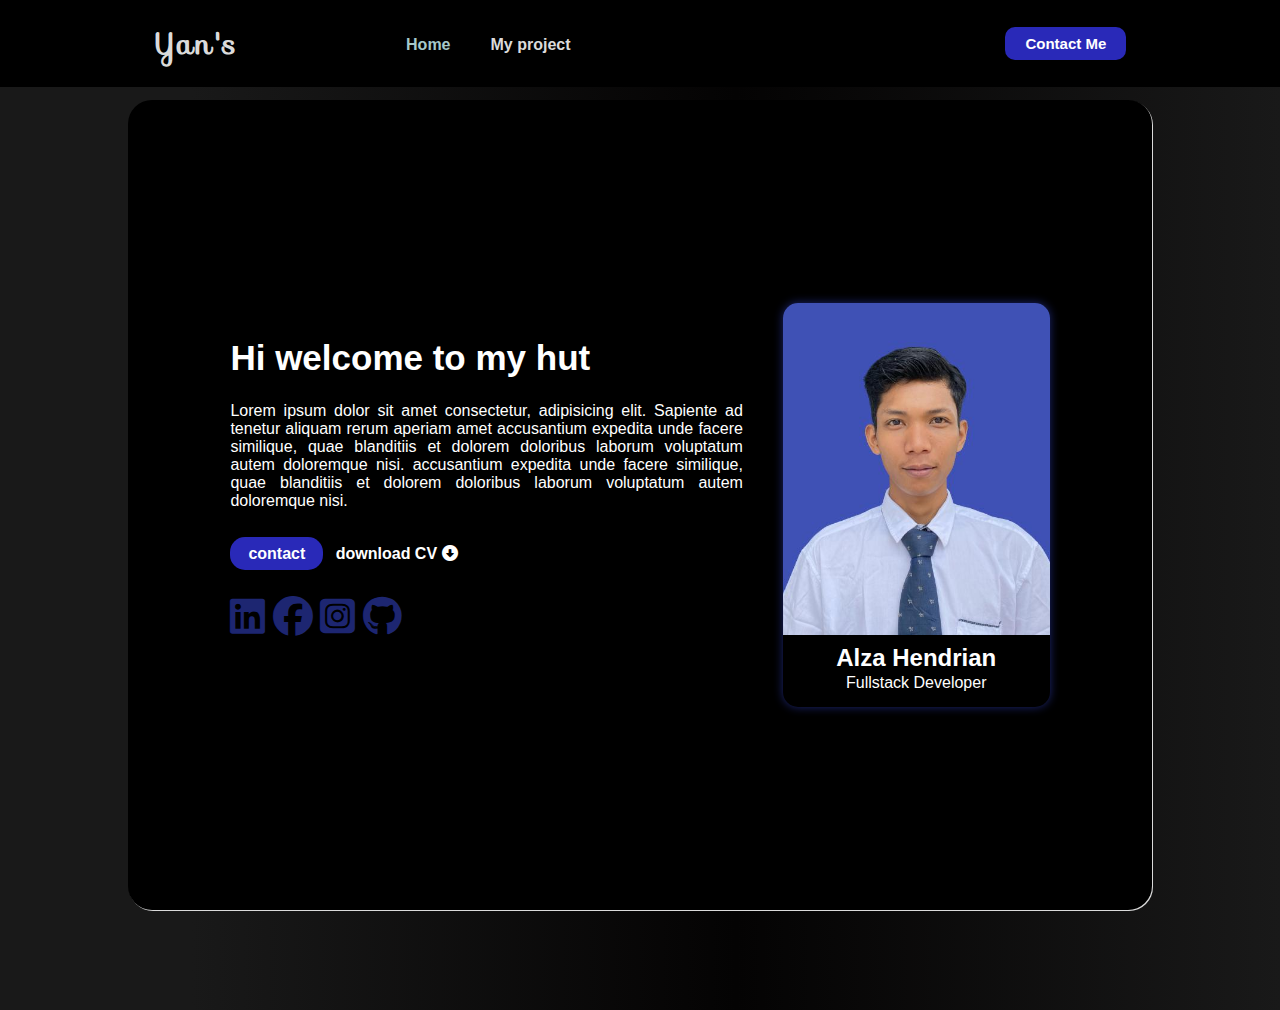
<file: index.html>
<!DOCTYPE html>
<html lang="en">
  <head>
    <meta charset="UTF-8" />
    <meta http-equiv="X-UA-Compatible" content="IE=edge" />
    <meta name="viewport" content="width=device-width, initial-scale=1.0" />
    <link rel="stylesheet" href="assets/CSS/all.css" />
    <link rel="stylesheet" href="assets/CSS/navbar.css" />
    <link
      rel="stylesheet"
      href="https://cdnjs.cloudflare.com/ajax/libs/font-awesome/6.2.1/css/all.min.css"
    />
    <link rel="preconnect" href="https://fonts.googleapis.com" />
    <link rel="preconnect" href="https://fonts.gstatic.com" crossorigin />
    <link
      href="https://fonts.googleapis.com/css2?family=Sofia&display=swap"
      rel="stylesheet"
    />
    <title>Alza Hendrian | Personal Website</title>
  </head>
  <body>
    <!-- Navbar -->
    <nav>
      <div class="logo">
        <h4>Yan's</h4>
      </div>
      <ul>
        <li>
          <a href="index.html" id="home" class="active">Home</a>
        </li>
        <li>
          <a href="myProject.html" id="project">My project</a>
        </li>
        <li>
          <a href="contact-me.html" class="hidden-contact">Contact Me</a>
        </li>
      </ul>

      <div class="container-contact">
        <a href="contact-me.html" class="nav-contact">Contact Me</a>
      </div>

      <div class="toggle">
        <input type="checkbox" />
        <span></span>
      </div>
    </nav>
    <!-- End Navbar -->

    <!-- Content -->
    <div class="container">
      <section>
        <div class="content1">
          <h1>Hi welcome to my hut</h1>
          <p class="paragraph">
            Lorem ipsum dolor sit amet consectetur, adipisicing elit. Sapiente
            ad tenetur aliquam rerum aperiam amet accusantium expedita unde
            facere similique, quae blanditiis et dolorem doloribus laborum
            voluptatum autem doloremque nisi. accusantium expedita unde facere
            similique, quae blanditiis et dolorem doloribus laborum voluptatum
            autem doloremque nisi.
          </p>
          <div class="contact-cv">
            <a
              class="contact1"
              href="https://wa.me/085862723564/?text=urlencodedtext"
              >contact</a
            >
            <a class="img-cv" href="assets/images/CV Alza Hendrian.pdf"
              >download CV<i class="fa-sharp fa-solid fa-circle-down"></i
            ></a>
          </div>
          <div class="spacing-icon">
            <div class="icon">
              <a href="https://www.linkedin.com/in/alza-hendrian/"
                ><i class="fa-brands fa-linkedin"></i
              ></a>
              <a href="https://www.facebook.com/AljaHendryann/"
                ><i class="fa-brands fa-facebook"></i
              ></a>
              <a href="https://www.instagram.com/aljhndryn/"
                ><i class="fa-brands fa-square-instagram"></i
              ></a>
              <a href="https://github.com/AlzaHendrian"
                ><i class="fa-brands fa-github"></i
              ></a>
            </div>
          </div>
        </div>
        <div class="content2">
          <img src="assets/images/Alza Hendrian.jpeg" alt="" />
          <div class="name">
            <h2>Alza Hendrian</h2>
            <p>Fullstack Developer</p>
          </div>
        </div>
      </section>
    </div>

    <!-- End Content -->

    <!-- Javascript -->
    <script src="assets/js/hamburger.js"></script>
    <!-- End Javascript -->
  </body>
</html>
</file>
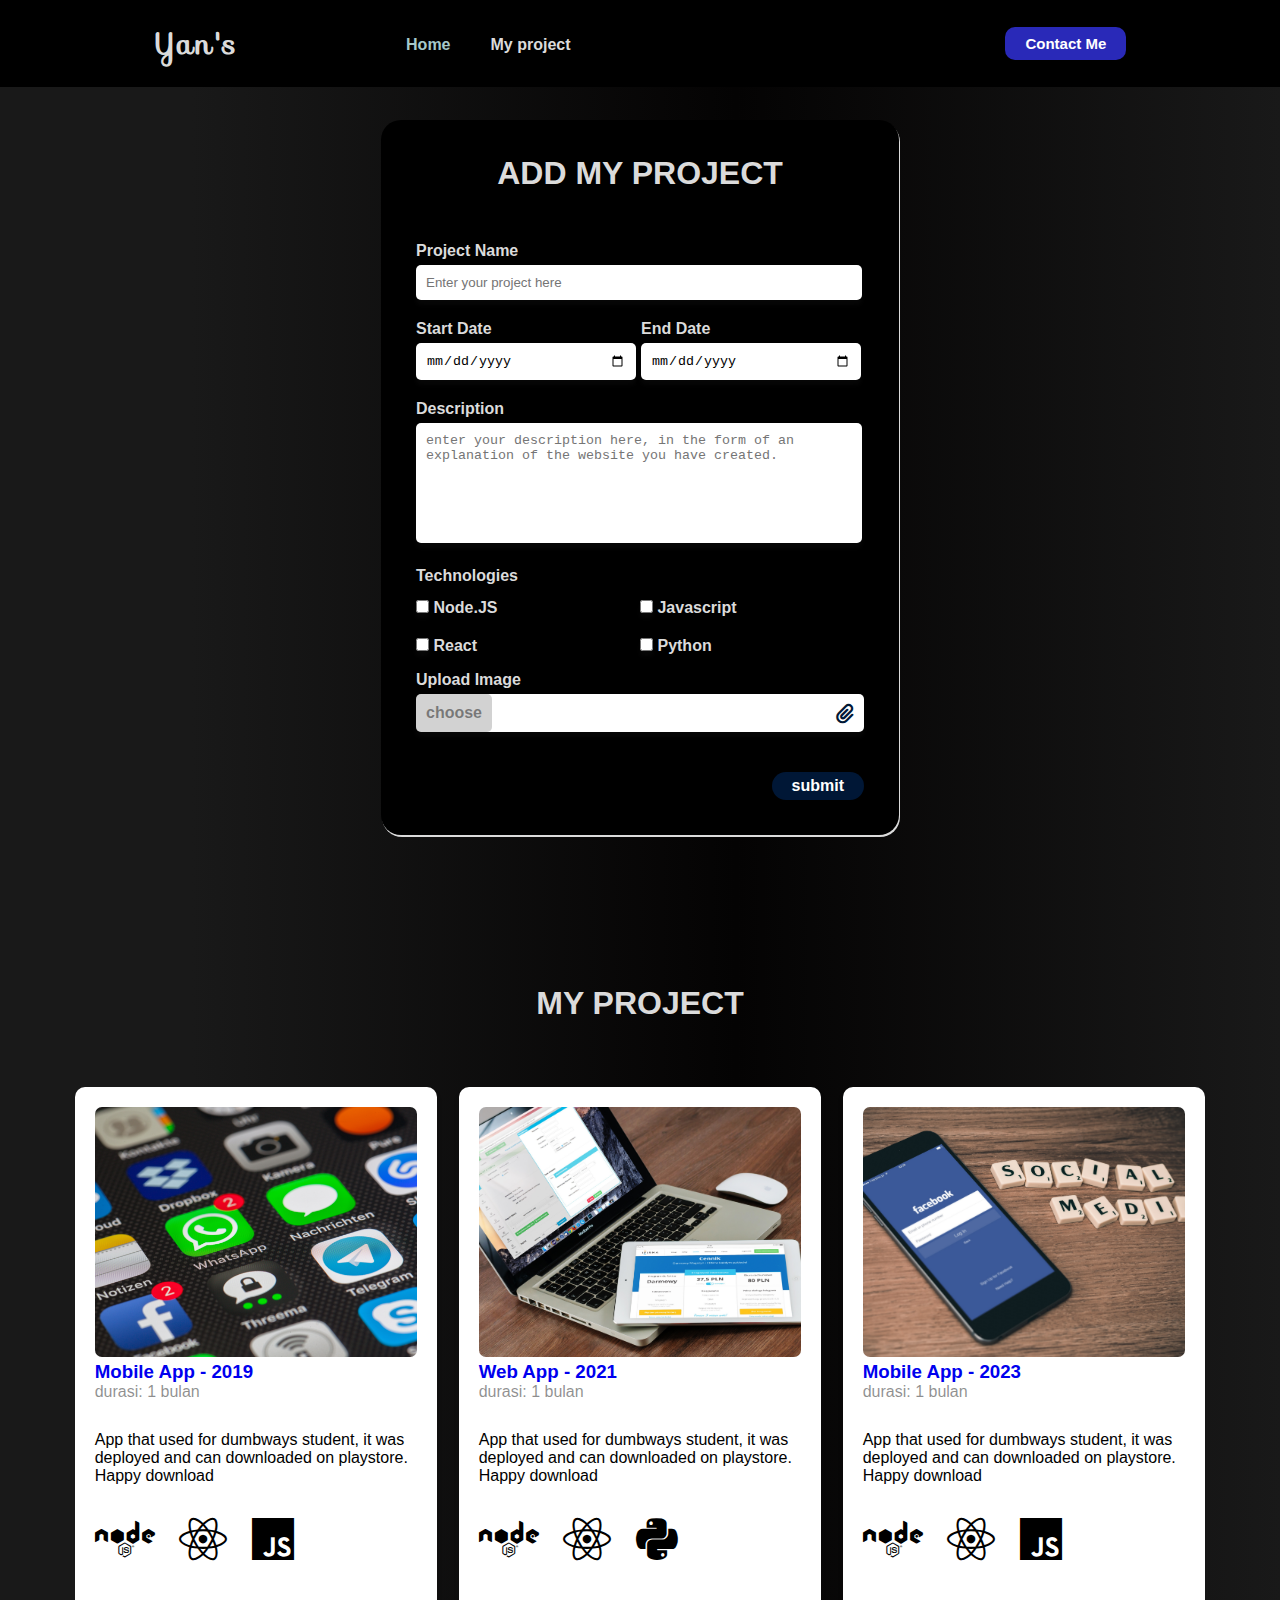
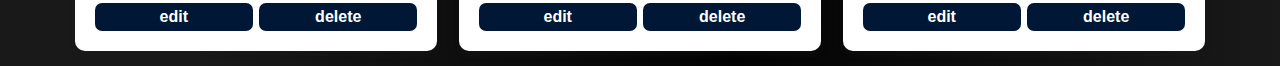
<file: myProject.html>
<!DOCTYPE html>
<html lang="en">
  <head>
    <meta charset="UTF-8" />
    <meta http-equiv="X-UA-Compatible" content="IE=edge" />
    <meta name="viewport" content="width=device-width, initial-scale=1.0" />
    <title>Project</title>
    <link rel="stylesheet" href="assets/CSS/project.css" />
    <link rel="stylesheet" href="assets/CSS/navbar.css" />
    <link
      rel="stylesheet"
      href="https://cdnjs.cloudflare.com/ajax/libs/font-awesome/6.2.1/css/all.min.css"
    />
    <link rel="preconnect" href="https://fonts.googleapis.com" />
    <link rel="preconnect" href="https://fonts.gstatic.com" crossorigin />
    <link
      href="https://fonts.googleapis.com/css2?family=Sofia&display=swap"
      rel="stylesheet"
    />
  </head>
  <body>
    <!-- Navbar -->
    <nav>
      <div class="logo">
        <h4>Yan's</h4>
      </div>
      <ul>
        <li>
          <a href="index.html" id="home" class="active">Home</a>
        </li>
        <li>
          <a href="myProject.html" id="project">My project</a>
        </li>
        <li>
          <a href="contact-me.html" class="hidden-contact">Contact Me</a>
        </li>
      </ul>

      <div class="container-contact">
        <a href="contact-me.html" class="nav-contact">Contact Me</a>
      </div>

      <div class="toggle">
        <input type="checkbox" />
        <span></span>
      </div>
    </nav>
    <!-- End Navbar -->

    <!-- PROJECT -->
    <div id="form-container">
        <h1>ADD MY PROJECT</h1>
        <form onsubmit="addProject(event)">
          <div>
            <label for="project-name">Project Name</label>
            <input type="text" id="project-name" placeholder="Enter your project here"/>
          </div>
          <div id="project-date-container">
            <div>
              <label for="start-date">Start Date</label>
              <input type="date" id="start-date"/>
            </div>
            <div>
              <label for="end-date">End Date</label>
              <input type="date" id="end-date"/>
            </div>
          </div>
          <div>
            <label for="description">Description</label>
            <textarea id="description" placeholder="enter your description here, in the form of an explanation of the website you have created."></textarea>
          </div>
          <div id="technologies-container">
            <label>Technologies</label>
            <div>
              <div>
                <div>
                  <input id="technology-1" value="fa-node" type="checkbox">
                  <label>Node.JS</label>
                </div>
                <div>
                  <input id="technology-2" value="fa-react" type="checkbox">
                  <label>React</label>
                </div>
              </div>
              <div>
                <div>
                  <input id="technology-3" value="fa-js" type="checkbox">
                  <label>Javascript</label>
                </div>
                <div>
                  <input id="technology-4" value="fa-python" type="checkbox">
                  <label>Python</label>
                </div>
              </div>
            </div>
          </div>
          <div id="upload-image-container">
            <label>Upload Image</label>
            <label for="upload-image">
              <span>choose</span>
              <input type="file" id="upload-image"/>
              <i class="fa-solid fa-paperclip fa-lg"></i>
            </label>
          </div>
          <div id="submit-button-container">
            <button id="submit-button">submit</button>
          </div>
        </form>
      </div>
      
      <!-- END PROJECT -->

      <!-- Project Details -->

      <div id="project-list">
        <h1>MY PROJECT</h1>
        <div>
          <div id="projects-container">
            <div id="project-container">
              <img src="assets/images/MobileApp1.jpg"/>
              <a href="projects/project-1.html" target="_blank"><h3>Mobile App - 2019</h2></a>
              <div>durasi: 1 bulan</div>
              <p>
                App that used for dumbways student, it was deployed and can downloaded on playstore.<br/>Happy download
              </p>
              <div>
                <i class="fa-brands fa-node fa-3x"></i>
                <i class="fa-brands fa-react fa-3x"></i>
                <i class="fa-brands fa-js fa-3x"></i>
              </div>
              <div>
                <button>edit</button>
                <button>delete</button>
              </div>
            </div>
            <div id="project-container">
              <img src="assets/images/WebApp1.jpg"/>
              <a href="projects/project-2.html" target="_blank"><h3>Web App - 2021</h3></a>
              <div>durasi: 1 bulan</div>
              <p>
                App that used for dumbways student, it was deployed and can downloaded on playstore.<br/>Happy download
              </p>
              <div>
                <i class="fa-brands fa-node fa-3x"></i>
                <i class="fa-brands fa-react fa-3x"></i>
                <i class="fa-brands fa-python fa-3x"></i>
              </div>
              <div>
                <button>edit</button>
                <button>delete</button>
              </div>
            </div>
            <div id="project-container">
              <img src="assets/images/MobileApp2.jpg"/>
              <a href="projects/project-3.html" target="_blank"><h3>Mobile App - 2023</h2></a>
              <div>durasi: 1 bulan</div>
              <p>
                App that used for dumbways student, it was deployed and can downloaded on playstore.<br/>Happy download
              </p>
              <div>
                <i class="fa-brands fa-node fa-3x"></i>
                <i class="fa-brands fa-react fa-3x"></i>
                <i class="fa-brands fa-js fa-3x"></i>
              </div>
              <div>
                <button>edit</button>
                <button>delete</button>
              </div>
            </div>
          </div>
        </div>
      </div>

      <!-- End Project Details -->

      <!-- Javascript -->
      <script src="assets/js/myProject.js"></script>
      <script src="assets/js/hamburger.js"></script>
      <!-- END Javascript -->

      
  </body>
</html>
</file>
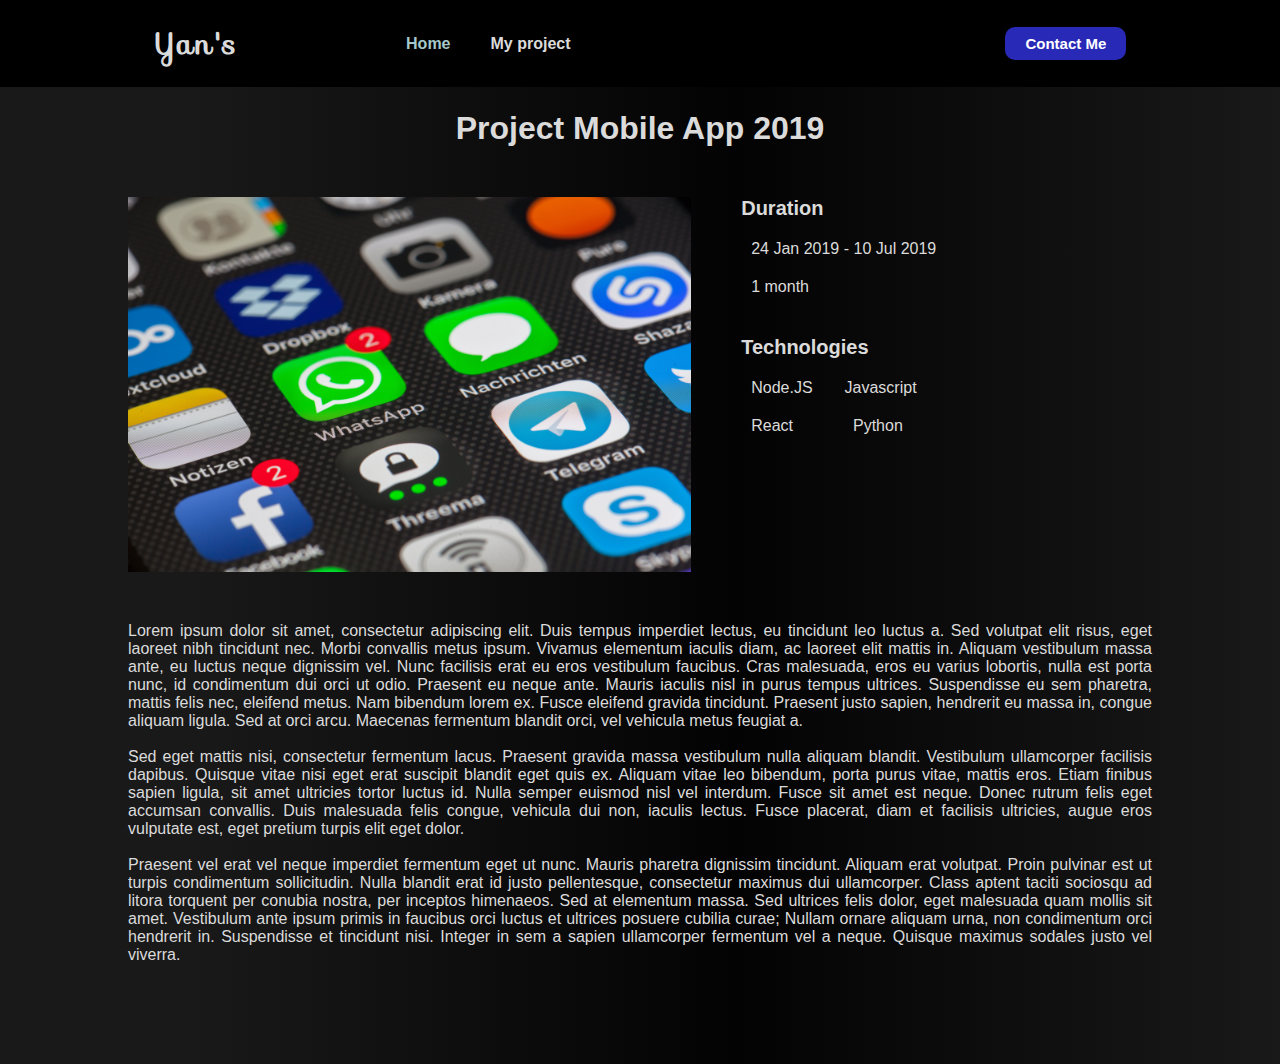
<file: projects/project-1.html>
<html>
  <head>
    <meta charset="UTF-8" />
    <meta name="viewport" content="width=device-width, initial-scale=1.0" />
    <title>Project Detail | Project-1 Mobile App 2019</title>
    <link
      rel="stylesheet"
      href="https://cdnjs.cloudflare.com/ajax/libs/font-awesome/6.2.1/css/all.min.css"
      integrity="sha512-MV7K8+y+gLIBoVD59lQIYicR65iaqukzvf/nwasF0nqhPay5w/9lJmVM2hMDcnK1OnMGCdVK+iQrJ7lzPJQd1w=="
      crossorigin="anonymous"
      referrerpolicy="no-referrer"
    />
    <link rel="preconnect" href="https://fonts.googleapis.com" />
    <link rel="preconnect" href="https://fonts.gstatic.com" crossorigin />
    <link
      href="https://fonts.googleapis.com/css2?family=Sofia&display=swap"
      rel="stylesheet"
    />
    <link rel="stylesheet" href="../assets/CSS/all.css" />
    <link rel="stylesheet" href="../assets/CSS/projectDetails.css" />
    <link rel="stylesheet" href="../assets/CSS/navbar.css" />
  </head>
  <body>
    <!-- Navbar -->
    <nav>
      <div class="logo">
        <h4>Yan's</h4>
      </div>
      <ul>
        <li>
          <a href="../index.html" id="home" class="active">Home</a>
        </li>
        <li>
          <a href="../myProject.html" id="project">My project</a>
        </li>
        <li>
          <a href="../contact-me.html" class="hidden-contact">Contact Me</a>
        </li>
      </ul>

      <div class="container-contact">
        <a href="../contact-me.html" class="nav-contact">Contact Me</a>
      </div>

      <div class="toggle">
        <input type="checkbox" />
        <span></span>
      </div>
    </nav>
    <!-- End Navbar -->
    <div id="project-details-container">
      <h1>Project Mobile App 2019</h1>
      <div id="project-data">
        <img src="../assets/images/MobileApp1.jpg" />
        <div>
          <div class="project-data-title">Duration</div>
          <div class="project-data-item">
            <i class="fa-solid fa-calendar-days fa-2x"></i>
            24 Jan 2019 - 10 Jul 2019
          </div>
          <div class="project-data-item">
            <i class="fa-solid fa-clock fa-2x"></i>
            1 month
          </div>
          <div class="project-data-title">Technologies</div>
          <div class="project-data-item">
            <span class="project-data-item project-data-technology-1"
              ><i class="fa-brands fa-node fa-2x"></i>Node.JS</span
            >
            <span class="project-data-item"
              ><i class="fa-brands fa-js fa-2x"></i>Javascript</span
            >
          </div>
          <div class="project-data-item">
            <span class="project-data-item project-data-technology-1"
              ><i class="fa-brands fa-react fa-2x"></i>React</span
            >
            <span class="project-data-item"
              ><i class="fa-brands fa-python fa-2x"></i>Python</span
            >
          </div>
        </div>
      </div>
      <p>
        Lorem ipsum dolor sit amet, consectetur adipiscing elit. Duis tempus
        imperdiet lectus, eu tincidunt leo luctus a. Sed volutpat elit risus,
        eget laoreet nibh tincidunt nec. Morbi convallis metus ipsum. Vivamus
        elementum iaculis diam, ac laoreet elit mattis in. Aliquam vestibulum
        massa ante, eu luctus neque dignissim vel. Nunc facilisis erat eu eros
        vestibulum faucibus. Cras malesuada, eros eu varius lobortis, nulla est
        porta nunc, id condimentum dui orci ut odio. Praesent eu neque ante.
        Mauris iaculis nisl in purus tempus ultrices. Suspendisse eu sem
        pharetra, mattis felis nec, eleifend metus. Nam bibendum lorem ex. Fusce
        eleifend gravida tincidunt. Praesent justo sapien, hendrerit eu massa
        in, congue aliquam ligula. Sed at orci arcu. Maecenas fermentum blandit
        orci, vel vehicula metus feugiat a.
        <br /><br />
        Sed eget mattis nisi, consectetur fermentum lacus. Praesent gravida
        massa vestibulum nulla aliquam blandit. Vestibulum ullamcorper facilisis
        dapibus. Quisque vitae nisi eget erat suscipit blandit eget quis ex.
        Aliquam vitae leo bibendum, porta purus vitae, mattis eros. Etiam
        finibus sapien ligula, sit amet ultricies tortor luctus id. Nulla semper
        euismod nisl vel interdum. Fusce sit amet est neque. Donec rutrum felis
        eget accumsan convallis. Duis malesuada felis congue, vehicula dui non,
        iaculis lectus. Fusce placerat, diam et facilisis ultricies, augue eros
        vulputate est, eget pretium turpis elit eget dolor.
        <br /><br />
        Praesent vel erat vel neque imperdiet fermentum eget ut nunc. Mauris
        pharetra dignissim tincidunt. Aliquam erat volutpat. Proin pulvinar est
        ut turpis condimentum sollicitudin. Nulla blandit erat id justo
        pellentesque, consectetur maximus dui ullamcorper. Class aptent taciti
        sociosqu ad litora torquent per conubia nostra, per inceptos himenaeos.
        Sed at elementum massa. Sed ultrices felis dolor, eget malesuada quam
        mollis sit amet. Vestibulum ante ipsum primis in faucibus orci luctus et
        ultrices posuere cubilia curae; Nullam ornare aliquam urna, non
        condimentum orci hendrerit in. Suspendisse et tincidunt nisi. Integer in
        sem a sapien ullamcorper fermentum vel a neque. Quisque maximus sodales
        justo vel viverra.
      </p>
    </div>

    <!-- Javascript -->
    <script src="../assets/js/hamburger.js"></script>
    <!-- END Javascript -->
  </body>
</html>
</file>
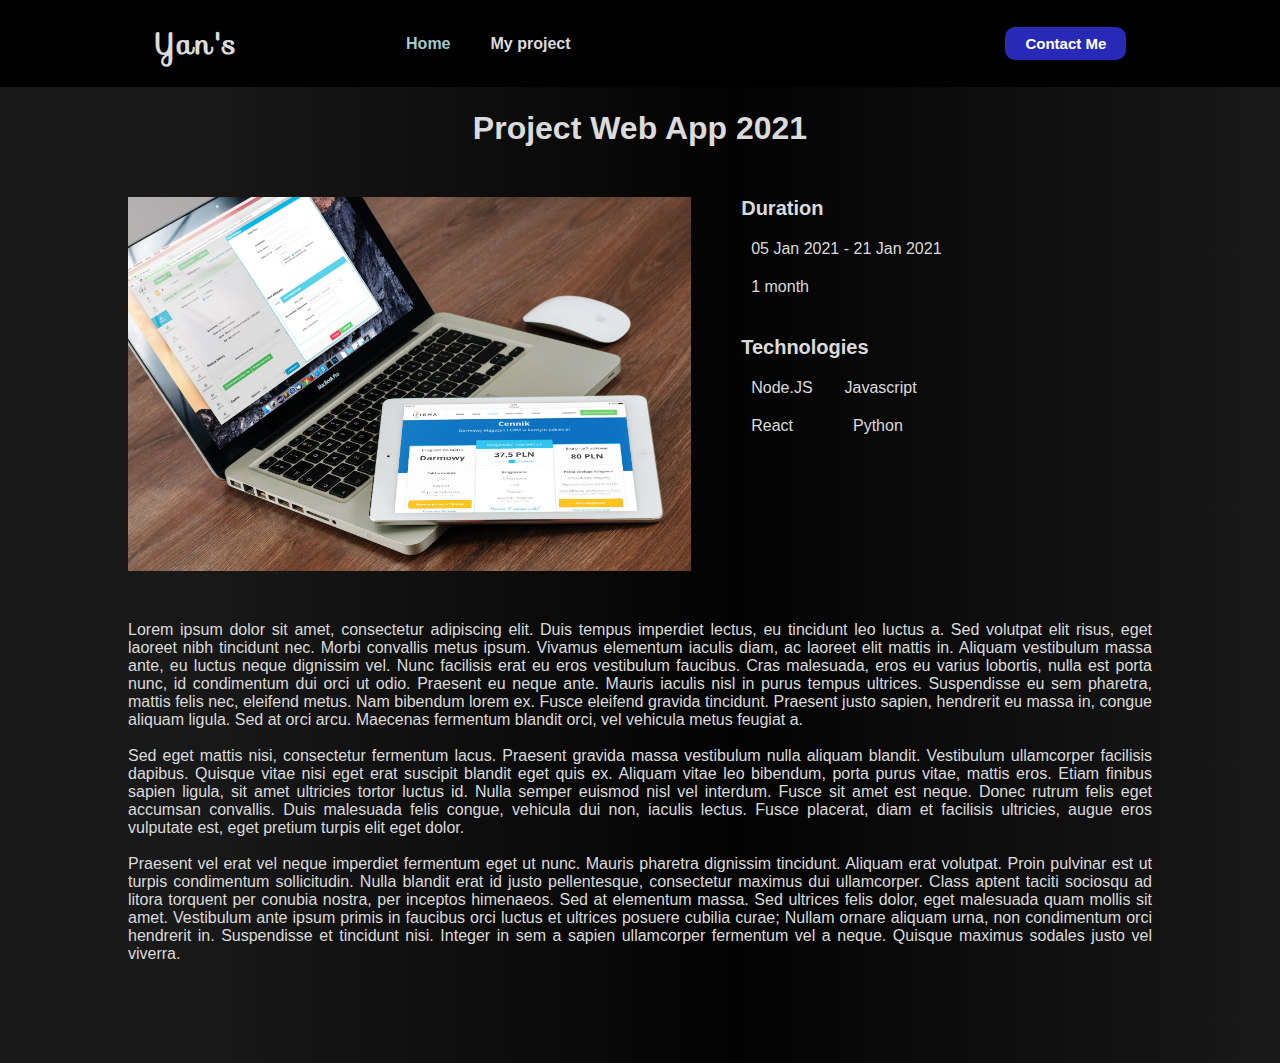
<file: projects/project-2.html>
<html>
  <head>
    <meta charset="UTF-8" />
    <meta name="viewport" content="width=device-width, initial-scale=1.0" />
    <title>Project Detail | Project-1 Web App 2021</title>
    <link
      rel="stylesheet"
      href="https://cdnjs.cloudflare.com/ajax/libs/font-awesome/6.2.1/css/all.min.css"
      integrity="sha512-MV7K8+y+gLIBoVD59lQIYicR65iaqukzvf/nwasF0nqhPay5w/9lJmVM2hMDcnK1OnMGCdVK+iQrJ7lzPJQd1w=="
      crossorigin="anonymous"
      referrerpolicy="no-referrer"
    />
    <link rel="preconnect" href="https://fonts.googleapis.com" />
    <link rel="preconnect" href="https://fonts.gstatic.com" crossorigin />
    <link
      href="https://fonts.googleapis.com/css2?family=Sofia&display=swap"
      rel="stylesheet"
    />
    <link rel="stylesheet" href="../assets/CSS/all.css" />
    <link rel="stylesheet" href="../assets/CSS/projectDetails.css" />
    <link rel="stylesheet" href="../assets/CSS/navbar.css" />
  </head>
  <body>
    <!-- Navbar -->
    <nav>
      <div class="logo">
        <h4>Yan's</h4>
      </div>
      <ul>
        <li>
          <a href="../index.html" id="home" class="active">Home</a>
        </li>
        <li>
          <a href="../myProject.html" id="project">My project</a>
        </li>
        <li>
          <a href="../contact-me.html" class="hidden-contact">Contact Me</a>
        </li>
      </ul>

      <div class="container-contact">
        <a href="../contact-me.html" class="nav-contact">Contact Me</a>
      </div>

      <div class="toggle">
        <input type="checkbox" />
        <span></span>
      </div>
    </nav>
    <!-- End Navbar -->
    <div id="project-details-container">
      <h1>Project Web App 2021</h1>
      <div id="project-data">
        <img src="../assets/images/WebApp1.jpg" />
        <div>
          <div class="project-data-title">Duration</div>
          <div class="project-data-item">
            <i class="fa-solid fa-calendar-days fa-2x"></i>
            05 Jan 2021 - 21 Jan 2021
          </div>
          <div class="project-data-item">
            <i class="fa-solid fa-clock fa-2x"></i>
            1 month
          </div>
          <div class="project-data-title">Technologies</div>
          <div class="project-data-item">
            <span class="project-data-item project-data-technology-1"
              ><i class="fa-brands fa-node fa-2x"></i>Node.JS</span
            >
            <span class="project-data-item"
              ><i class="fa-brands fa-js fa-2x"></i>Javascript</span
            >
          </div>
          <div class="project-data-item">
            <span class="project-data-item project-data-technology-1"
              ><i class="fa-brands fa-react fa-2x"></i>React</span
            >
            <span class="project-data-item"
              ><i class="fa-brands fa-python fa-2x"></i>Python</span
            >
          </div>
        </div>
      </div>
      <p>
        Lorem ipsum dolor sit amet, consectetur adipiscing elit. Duis tempus
        imperdiet lectus, eu tincidunt leo luctus a. Sed volutpat elit risus,
        eget laoreet nibh tincidunt nec. Morbi convallis metus ipsum. Vivamus
        elementum iaculis diam, ac laoreet elit mattis in. Aliquam vestibulum
        massa ante, eu luctus neque dignissim vel. Nunc facilisis erat eu eros
        vestibulum faucibus. Cras malesuada, eros eu varius lobortis, nulla est
        porta nunc, id condimentum dui orci ut odio. Praesent eu neque ante.
        Mauris iaculis nisl in purus tempus ultrices. Suspendisse eu sem
        pharetra, mattis felis nec, eleifend metus. Nam bibendum lorem ex. Fusce
        eleifend gravida tincidunt. Praesent justo sapien, hendrerit eu massa
        in, congue aliquam ligula. Sed at orci arcu. Maecenas fermentum blandit
        orci, vel vehicula metus feugiat a.
        <br /><br />
        Sed eget mattis nisi, consectetur fermentum lacus. Praesent gravida
        massa vestibulum nulla aliquam blandit. Vestibulum ullamcorper facilisis
        dapibus. Quisque vitae nisi eget erat suscipit blandit eget quis ex.
        Aliquam vitae leo bibendum, porta purus vitae, mattis eros. Etiam
        finibus sapien ligula, sit amet ultricies tortor luctus id. Nulla semper
        euismod nisl vel interdum. Fusce sit amet est neque. Donec rutrum felis
        eget accumsan convallis. Duis malesuada felis congue, vehicula dui non,
        iaculis lectus. Fusce placerat, diam et facilisis ultricies, augue eros
        vulputate est, eget pretium turpis elit eget dolor.
        <br /><br />
        Praesent vel erat vel neque imperdiet fermentum eget ut nunc. Mauris
        pharetra dignissim tincidunt. Aliquam erat volutpat. Proin pulvinar est
        ut turpis condimentum sollicitudin. Nulla blandit erat id justo
        pellentesque, consectetur maximus dui ullamcorper. Class aptent taciti
        sociosqu ad litora torquent per conubia nostra, per inceptos himenaeos.
        Sed at elementum massa. Sed ultrices felis dolor, eget malesuada quam
        mollis sit amet. Vestibulum ante ipsum primis in faucibus orci luctus et
        ultrices posuere cubilia curae; Nullam ornare aliquam urna, non
        condimentum orci hendrerit in. Suspendisse et tincidunt nisi. Integer in
        sem a sapien ullamcorper fermentum vel a neque. Quisque maximus sodales
        justo vel viverra.
      </p>
    </div>

    <!-- Javascript -->
    <script src="../assets/js/hamburger.js"></script>
    <!-- END Javascript -->
  </body>
</html>
</file>
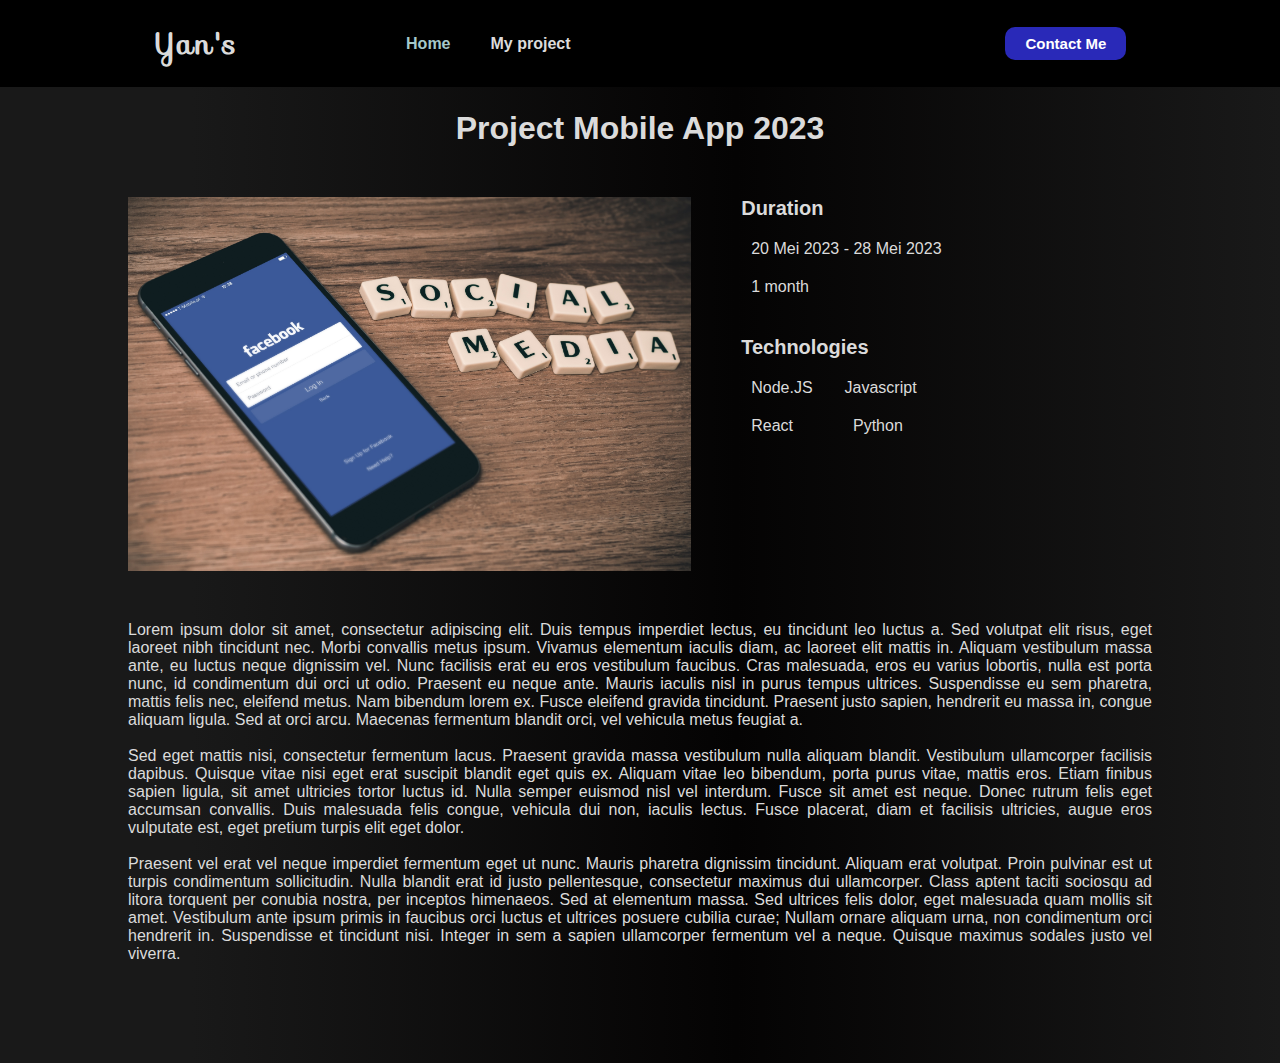
<file: projects/project-3.html>
<html>
  <head>
    <meta charset="UTF-8" />
    <meta name="viewport" content="width=device-width, initial-scale=1.0" />
    <title>Project Detail | Project-2 Mobile App 2023</title>
    <link
      rel="stylesheet"
      href="https://cdnjs.cloudflare.com/ajax/libs/font-awesome/6.2.1/css/all.min.css"
      integrity="sha512-MV7K8+y+gLIBoVD59lQIYicR65iaqukzvf/nwasF0nqhPay5w/9lJmVM2hMDcnK1OnMGCdVK+iQrJ7lzPJQd1w=="
      crossorigin="anonymous"
      referrerpolicy="no-referrer"
    />
    <link rel="preconnect" href="https://fonts.googleapis.com" />
    <link rel="preconnect" href="https://fonts.gstatic.com" crossorigin />
    <link
      href="https://fonts.googleapis.com/css2?family=Sofia&display=swap"
      rel="stylesheet"
    />
    <link rel="stylesheet" href="../assets/CSS/all.css" />
    <link rel="stylesheet" href="../assets/CSS/projectDetails.css" />
    <link rel="stylesheet" href="../assets/CSS/navbar.css" />
  </head>
  <body>
    <!-- Navbar -->
    <nav>
      <div class="logo">
        <h4>Yan's</h4>
      </div>
      <ul>
        <li>
          <a href="../index.html" id="home" class="active">Home</a>
        </li>
        <li>
          <a href="../myProject.html" id="project">My project</a>
        </li>
        <li>
          <a href="../contact-me.html" class="hidden-contact">Contact Me</a>
        </li>
      </ul>

      <div class="container-contact">
        <a href="../contact-me.html" class="nav-contact">Contact Me</a>
      </div>

      <div class="toggle">
        <input type="checkbox" />
        <span></span>
      </div>
    </nav>
    <!-- End Navbar -->
    <div id="project-details-container">
      <h1>Project Mobile App 2023</h1>
      <div id="project-data">
        <img src="../assets/images/MobileApp2.jpg" />
        <div>
          <div class="project-data-title">Duration</div>
          <div class="project-data-item">
            <i class="fa-solid fa-calendar-days fa-2x"></i>
            20 Mei 2023 - 28 Mei 2023
          </div>
          <div class="project-data-item">
            <i class="fa-solid fa-clock fa-2x"></i>
            1 month
          </div>
          <div class="project-data-title">Technologies</div>
          <div class="project-data-item">
            <span class="project-data-item project-data-technology-1"
              ><i class="fa-brands fa-node fa-2x"></i>Node.JS</span
            >
            <span class="project-data-item"
              ><i class="fa-brands fa-js fa-2x"></i>Javascript</span
            >
          </div>
          <div class="project-data-item">
            <span class="project-data-item project-data-technology-1"
              ><i class="fa-brands fa-react fa-2x"></i>React</span
            >
            <span class="project-data-item"
              ><i class="fa-brands fa-python fa-2x"></i>Python</span
            >
          </div>
        </div>
      </div>
      <p>
        Lorem ipsum dolor sit amet, consectetur adipiscing elit. Duis tempus
        imperdiet lectus, eu tincidunt leo luctus a. Sed volutpat elit risus,
        eget laoreet nibh tincidunt nec. Morbi convallis metus ipsum. Vivamus
        elementum iaculis diam, ac laoreet elit mattis in. Aliquam vestibulum
        massa ante, eu luctus neque dignissim vel. Nunc facilisis erat eu eros
        vestibulum faucibus. Cras malesuada, eros eu varius lobortis, nulla est
        porta nunc, id condimentum dui orci ut odio. Praesent eu neque ante.
        Mauris iaculis nisl in purus tempus ultrices. Suspendisse eu sem
        pharetra, mattis felis nec, eleifend metus. Nam bibendum lorem ex. Fusce
        eleifend gravida tincidunt. Praesent justo sapien, hendrerit eu massa
        in, congue aliquam ligula. Sed at orci arcu. Maecenas fermentum blandit
        orci, vel vehicula metus feugiat a.
        <br /><br />
        Sed eget mattis nisi, consectetur fermentum lacus. Praesent gravida
        massa vestibulum nulla aliquam blandit. Vestibulum ullamcorper facilisis
        dapibus. Quisque vitae nisi eget erat suscipit blandit eget quis ex.
        Aliquam vitae leo bibendum, porta purus vitae, mattis eros. Etiam
        finibus sapien ligula, sit amet ultricies tortor luctus id. Nulla semper
        euismod nisl vel interdum. Fusce sit amet est neque. Donec rutrum felis
        eget accumsan convallis. Duis malesuada felis congue, vehicula dui non,
        iaculis lectus. Fusce placerat, diam et facilisis ultricies, augue eros
        vulputate est, eget pretium turpis elit eget dolor.
        <br /><br />
        Praesent vel erat vel neque imperdiet fermentum eget ut nunc. Mauris
        pharetra dignissim tincidunt. Aliquam erat volutpat. Proin pulvinar est
        ut turpis condimentum sollicitudin. Nulla blandit erat id justo
        pellentesque, consectetur maximus dui ullamcorper. Class aptent taciti
        sociosqu ad litora torquent per conubia nostra, per inceptos himenaeos.
        Sed at elementum massa. Sed ultrices felis dolor, eget malesuada quam
        mollis sit amet. Vestibulum ante ipsum primis in faucibus orci luctus et
        ultrices posuere cubilia curae; Nullam ornare aliquam urna, non
        condimentum orci hendrerit in. Suspendisse et tincidunt nisi. Integer in
        sem a sapien ullamcorper fermentum vel a neque. Quisque maximus sodales
        justo vel viverra.
      </p>
    </div>
    <!-- Javascript -->
    <script src="../assets/js/hamburger.js"></script>
    <!-- END Javascript -->
  </body>
</html>
</file>
<file: assets/CSS/all.css>
/* CONTENT */

.container {
  display: flex;
  text-align: justify;
  justify-content: center;
  align-items: center;
  height: 90vh;
  background: black;
  border-radius: 24px;
  width: 80%;
  margin: 100px auto;
  box-shadow: 1px 1px 0 #dbdbdb;
}

section {
  display: flex;
  width: 80%;
}

.content1 {
  flex: 60%;
  margin: auto;
  color: white;
}

.content1 h1 {
  width: 80%;
  margin-bottom: 1.5rem;
  font-weight: 900;
  font-size: 35px;
}

.content2 {
  flex: 30%;
  margin-left: 50px;
  width: 30%;
  height: auto;
  box-shadow: 0 0 10px #1d2671;
  border-radius: 15px;
  margin: auto;
  margin-left: 40px;
  flex-wrap: wrap;
}

.content2 img {
  width: 100%;
  border-radius: 15px 15px 0 0;
  margin-bottom: 5px;
}

.paragraph {
  margin-top: 12px;
  margin-bottom: 15px;
  color: white;
  width: 100%;
}

.contact1 {
  background-color: #2929b8;
  text-decoration: none;
  color: white;
  border-radius: 15px;
  padding: 8px 18px;
  height: auto;
  margin-top: 20px;
  font-weight: 700;
}
.contact-cv {
  margin-bottom: 2rem;
}
.contact1:hover{
    background-color: #a5c9ca;
    color: black;
    transition: .5s;
    box-shadow: 0 2px 0 #dbdbdb;
    border: 1px solid black;
    letter-spacing: .10em;
}

.container .img-cv {
  text-decoration: none;
  display: ;inline
  margin-top: 15px;
  color: white;
  margin-left: 8px;
  margin-top: 20px;
  font-weight: 700;
}

.img-cv .fa-circle-down {
  margin-left: 5px;
  margin-top: 20px;
  font-weight: 700;
}

.img-cv:hover{
    background-color: #a5c9ca;
    color: black;
    transition: .3s;
    box-shadow: 0 2px 0 #dbdbdb;
    border: 1px solid black;
    letter-spacing: .1em;
    border-radius: 15px;
    padding: 8px 10px;
}

.spacing-icon {
  margin-bottom: 2rem;
}

.icon {
  padding: auto;
  display: inline;
  flex: 60%;
  justify-content: center;
}

.icon a{
    text-decoration: none;
    font-size: 40px;
    color: #1d2671;
    margin-right: 3px;
}

.icon .fa-linkedin:hover{
    color: #a5c9ca;
    transition: .5s;
    box-shadow: 0 1px 0 #dbdbdb;
    border-radius: 3px;
}

.icon .fa-facebook:hover{
    color: #a5c9ca;
    transition: .5s;
    box-shadow: 0 1px 0 #dbdbdb;
    border-radius: 40px;
}

.icon .fa-square-instagram:hover{
    color: #a5c9ca;
    transition: .5s;
    box-shadow: 0 1px 0 #dbdbdb;
    border-radius: 3px;
}

.icon .fa-github:hover{
    color: #a5c9ca;
    transition: .5s;
    box-shadow: 0 1px 0 #dbdbdb;
    border-radius: 40px;
}

.name {
  text-align: center;
  color: white;
}

.name p {
  margin-top: 2px;
  padding-bottom: 15px;
  color: white;
}

    /* END CONTENT */


    /* FORM CONTACT */

.form-contact {
    height: auto;
    display: flex;
    width: 80%;
    margin: 20px auto;
}

.form-container {
    margin: 100px auto;
    width: 45%;
    background-color: black;
    padding: 35px;
    border-radius: 20px;
    box-shadow: 1px 2px 0 #dbdbdb;
}

.form-container h1 {
  font-weight: 900;
    margin-bottom: 50px;
    text-align: center;
    color: #dbdbdb;
}

#cover-size {
  padding: 0 50px;
  margin-top: -1em;
}

input,
select,
textarea {
  width: 100%;
  padding: 10px;
  border-radius: 5px;
  border: none;
  box-shadow: 0 5px 5px rgba(29, 29, 29, 0.25);
  margin-top: 5px;
  margin-bottom: 20px;
}

.input{
  width: 90%;
  margin: auto;
}

label {
  font-weight: bold;
  color: #dbdbdb;
}
textarea {
  resize: none;
  height: 100px;
}

.input select {
    border: none;
    padding: 12px 12px;
    border-radius: 10px;
    margin-top: 2px;
    font-family: 'Poppins', sans-serif;
}

.input option {
    font-size: 16px;
    font-weight: 500;
    font-family: 'Poppins', sans-serif;
}

.input #subject{
  display: flex;
  width: 50%;
}

.form-button {
    display: flex;
    justify-content: end;
    margin-top: 15px;
    margin-bottom: -5px;
    margin-right: -4px;
}

.form-button button {
    border: none;
    padding: 16px 40px;
    border-radius: 40px;
    background:linear-gradient(to bottom right, #dbdbdb, #2929b8 18%);
    color: white;
    font-weight: 500;
    cursor: pointer;
    font-weight: 700;
    letter-spacing: .10em;
}

.form-button button:hover {
    color: #dbdbdb;
    transition: 0.5s;
    box-shadow: 1px 1px 0 #dbdbdb;
    border-radius: 40px;
}

/* End Form Contact */

/* Size Tab */
@media screen and (max-width: 768px) {

.container {
  width: 80%;
  margin-top: 30px auto;
  height: auto;
  }
  section{
    display: flex;
    flex-direction: column;
    width: 100%;
  }
  .content1 {
    width: 80%;
    margin-top: 2rem;
    padding: 0 40px 0 40px;
  }
  .content2{
    width: 60%;
    margin: 0 auto;
    margin-bottom: 40px;
  }
  .content1 h1{
    width: 90%;
    font-size: 50px;
  }
}

/* End Size Tab */


/* Size Mobile */
@media screen and (max-width: 576px){
  .container {
    background: none;
    background-color: black;
    height: auto;
    width: 100%;
    border-radius: 0;
    box-shadow: none;
    margin-top: 8em;
    margin-bottom: 0;
  }
  

  .content1 h1{
    font-size: 41px;
    margin-bottom: 2rem;
    z-index: -2;
  }
  .content1 .paragraph{
    font-size: 17px;
    letter-spacing: -0.5px;
  }

  .form-contact {
    width :95%;
  }

  .form-container {
    width: 100%;
  }

    #cover-size {
    padding: 0;
  }
}

/* End Size Mobile */
</file>
<file: assets/CSS/navbar.css>
/* ALL */

* {
  margin: 0;
  padding: 0;
}

body {
  font-family: sans-serif;
  background: linear-gradient(to right, #191919 15%, #040303, #191919);
  overflow-x: hidden;
}

/* ALL */

/* NAVBAR */

nav div.logo {
  padding-left: 90px;
  color: #dbdbdb;
  font-family: "Sofia", cursive;
  letter-spacing: 3px;
  font-size: 30px;
}

nav div.container-contact {
  display: flex;
  justify-content: flex-end;
  padding-right: 90px;
}

nav ul li a.active {
  color: #a5c9ca;
}

nav .container-contact a {
  font-size: 15px;
  padding: 8px 20px;
  background-color: #2929b8;
  border-radius: 10px;
  color: #fff;
  text-decoration: none;
  font-weight: 600;
}

nav .container-contact a:hover {
  background-color: #0014ff;
  color: #dbdbdb;
  transition: 1s;
}

nav {
  position: fixed;
  top: 0;
  left: 0;
  width: 100%;
  display: flex;
  background-color: black;
  justify-content: space-around;
  padding: 20px 0;
  align-items: center;
}

nav ul {
  display: flex;
  list-style: none;
  width: 40%;
  font-size: 20px;
  font-weight: 600;
  /* justify-content: space-between; */
}

nav ul .hidden-contact {
  display: none;
}
nav ul li {
  display: inline;
  margin-left: 40px;
}

nav ul li a {
  color: #dbdbdb;
  text-decoration: none;
  font-size: 0.8em;
}

.toggle {
  width: 35px;
  display: none;
  height: 35px;
  align-items: center;
  justify-content: center;
  position: relative;
  cursor: pointer;
  border-radius: 3px;
  border: 2px solid #dbdbdb;
}

.toggle input {
  position: absolute;
  width: 60px;
  height: 40px;
  top: -8px;
  opacity: 0;
  cursor: pointer;
  z-index: 2;
}

.toggle span {
  position: absolute;
  width: 25px;
  height: 2px;
  background: #dbdbdb;
  border-radius: 3px;
  transition: 0.5s 0.5s;
}

.toggle span::before,
.toggle span::after {
  content: "";
  position: absolute;
  width: 25px;
  height: 2px;
  background: #dbdbdb;
  border-radius: 3px;
}

.toggle span::before {
  top: -9px;
  transition: transform 0.5s, top 0.5s 0.5s;
}

.toggle span::after {
  bottom: -9px;
  transition: transform 0.5s, bottom 0.5s 0.5s;
}

.toggle.active span {
  background: transparent;
  transition: 0.5s;
}

.toggle.active span::before {
  top: 0;
  transform: rotate(45deg);
  transition: top 0.5s, transform 0.5s 0.5s;
}

.toggle.active span::after {
  bottom: 0;
  transform: rotate(-45deg);
  transition: bottom 0.5s, transform 0.5s 0.5s;
}
nav ul li a:hover {
  color: white;
  box-shadow: 0 2px 0 #0014ff;
  padding-bottom: 4px;
  transition: 0.2s;
}

/* Responsive */

/* Size Tablet */

@media screen and (max-width: 768px) {
  nav ul {
    width: 50%;
  }
}

/* Size Mobile */

@media screen and (max-width: 576px) {
  nav ul {
    position: absolute;
    right: 0;
    top: 0;
    width: 100%;
    height: 58vh;
    justify-content: space-evenly;
    flex-direction: column;
    align-items: center;
    background-color: #2929b8;
    transform: translateX(100%);
    transition: all 1s;
    opacity: 0;
    margin: 16% 0;
    border-radius: 5px;
    font-size: 30px;
  }

  .toggle {
    display: flex;
  }

  nav div.logo {
    padding: 0;
  }

  nav ul li a {
    color: #dbdbdb;
  }

  nav ul.slide {
    opacity: 1;
    transform: translateX(0);
  }

  nav div.container-contact {
    display: none;
  }

  nav ul .hidden-contact {
    display: flex;
  }

  nav ul li a:hover {
    color: white;
    box-shadow: none;
    padding: 0;
  }
  nav ul li a.active {
    color: #dbdbdb;
  }
}

/* END NAVBAR */
</file>
<file: assets/CSS/project.css>
#form-container {
  width: 35%;
  margin: 100px auto;
  margin-top: 120px;
  background-color: black;
  padding: 35px;
  border-radius: 20px;
  box-shadow: 1px 2px 0 #dbdbdb;
}
#form-container h1 {
  font-weight: 900;
  text-align: center;
  margin-bottom: 50px;
  color: #dbdbdb;
}
input,
select,
textarea {
  width: 95%;
  padding: 10px;
  padding-left: 10px;
  border-radius: 5px;
  border: none;
  box-shadow: 0 5px 5px rgba(29, 29, 29, 0.25);
  margin-top: 5px;
  margin-bottom: 20px;
}

label {
  font-weight: bold;
  color: #dbdbdb;
}
textarea {
  resize: none;
  height: 100px;
}
#submit-button-container {
  display: flex;
  justify-content: end;
}
#submit-button {
  font-size: 16px;
  margin-top: 20px;
  color: #ffffff;
  font-weight: bold;
  background-color: #001736;
  border: none;
  padding: 5px 20px;
  border-radius: 20px;
}
#submit-button:hover {
  background-color: #006bff;
}
#project-date-container {
  display: flex;
}
#project-date-container div:nth-child(1) {
  margin-right: 7px;
  width: 50%;
}
#project-date-container div:nth-child(2) {
  margin-left: 7px;
  padding-right: 12px;
  width: 50%;
}
#technologies-container input {
  width: fit-content;
}
#technologies-container > div {
  display: flex;
  margin-top: 10px;
}
#technologies-container > div > div {
  width: 50%;
}
#technologies-container > div label {
  color: #dbdbdb;
}
#upload-image-container > label:nth-child(2) > input {
  display: none;
}
#upload-image-container > label:nth-child(2) {
  display: block;
  border-radius: 5px;
  border: none;
  box-shadow: 0 5px 5px rgba(29, 29, 29, 0.25);
  margin-top: 5px;
  margin-bottom: 20px;
  background-color: #ffffff;
  display: flex;
  align-items: center;
  justify-content: space-between;
}
#upload-image-container > label:nth-child(2) > span {
  background-color: rgba(29, 29, 29, 0.2);
  padding: 10px;
  border-radius: 5px;
  color: rgba(29, 29, 29, 0.5);
}
#upload-image-container > label:nth-child(2) > i {
  margin-right: 10px;
  color: #001736;
}

#upload-image-container:hover > label:nth-child(2) > i {
  color: #006bff;
}
#project-list {
  padding-top: 50px;
}
#project-list h1 {
  font-weight: 900;
  text-align: center;
  margin: 0;
  margin-bottom: 50px;
  color: #dbdbdb;
}
#project-list > div {
  display: flex;
  justify-content: center;
  width: 100%;
}
#projects-container {
  display: flex;
  flex-wrap: wrap;
  width: 90%;
}
#project-container {
  width: 28%;
  background-color: #ffffff;
  box-shadow: 0 5px 5px rgba(29, 29, 29, 0.25);
  padding: 20px;
  border-radius: 10px;
  margin: 15px auto;
}
#project-container img {
  width: 100%;
  height: 250px;
  object-fit: cover;
  border-radius: 7px;
}
#project-container > a {
  text-decoration: none;
}
#project-container h3 {
  margin-bottom: 0;
}
#project-container a:hover h3 {
  color: #006bff;
  text-decoration: underline;
}
#project-container > div:nth-child(3) {
  color: rgba(29, 29, 29, 0.5);
}
#project-container p {
  margin-top: 30px;
  margin-bottom: 30px;
}
#project-container > div:nth-child(5) {
  margin-bottom: 40px;
}
#project-container i {
  margin-right: 20px;
}
#project-container > div:nth-child(6) {
  display: flex;
  justify-content: space-between;
}
#project-container button {
  border: 0;
  background-color: #001736;
  color: #ffffff;
  padding: 5px 30px;
  width: 49%;
  border-radius: 7px;
  font-size: 16px;
  font-weight: bold;
}
#project-container button:hover {
  background-color: #006bff;
}
@media (max-width: 1024px) {
  #form-container {
    width: 80%;
  }
  #projects-container {
    width: 100%;
  }
  #project-container {
    width: 85%;
  }
  #project-container i {
    margin-top: 10px;
  }
}
@media (max-width: 576px) {
  #project-date-container div:nth-child(1) {
    margin-right: 10px;
  }

  #project-date-container div:nth-child(2) {
    padding-right: 0.7em;
  }
}
</file>
<file: assets/CSS/projectDetails.css>
#project-details-container {
  margin: 100px auto;
  margin-top: 110px;
  width: 80%;
}
#project-details-container h1 {
  font-weight: 900;
  margin-bottom: 50px;
  text-align: center;
  color: #dbdbdb;
}
#project-details-container p {
  text-align: justify;
  color: #dbdbdb;
}
#project-data {
  margin-bottom: 50px;
  display: flex;
  flex-wrap: wrap;
}
#project-data i {
  margin-right: 10px;
}
#project-data img {
  width: 55%;
}
#project-data > div {
  margin-left: 50px;
}
.project-data-title {
  font-weight: bold;
  font-size: 20px;
  color: #dbdbdb;
}
#project-data > div > div {
  margin-bottom: 20px;
}
#project-data > div > div:nth-child(4) {
  margin-top: 40px;
}
.project-data-item {
  display: flex;
  align-items: center;
  color: #dbdbdb;
}
.project-data-technology-1 {
  margin-right: 50px;
}
@media (max-width: 1024px) {
  #project-data {
    margin-bottom: 0;
  }
  #project-data img {
    width: 100%;
    margin-bottom: 30px;
  }
  #project-data > div {
    margin-left: 0;
  }
}
span.project-data-item i.fa-js {
  color: orange;
  margin-left: -28px;
}
span.project-data-item i.fa-python {
  color: blue;
}
span.project-data-item i.fa-react {
  color: #86e5ff;
}
span.project-data-item i.fa-node {
  color: green;
}
</file>
